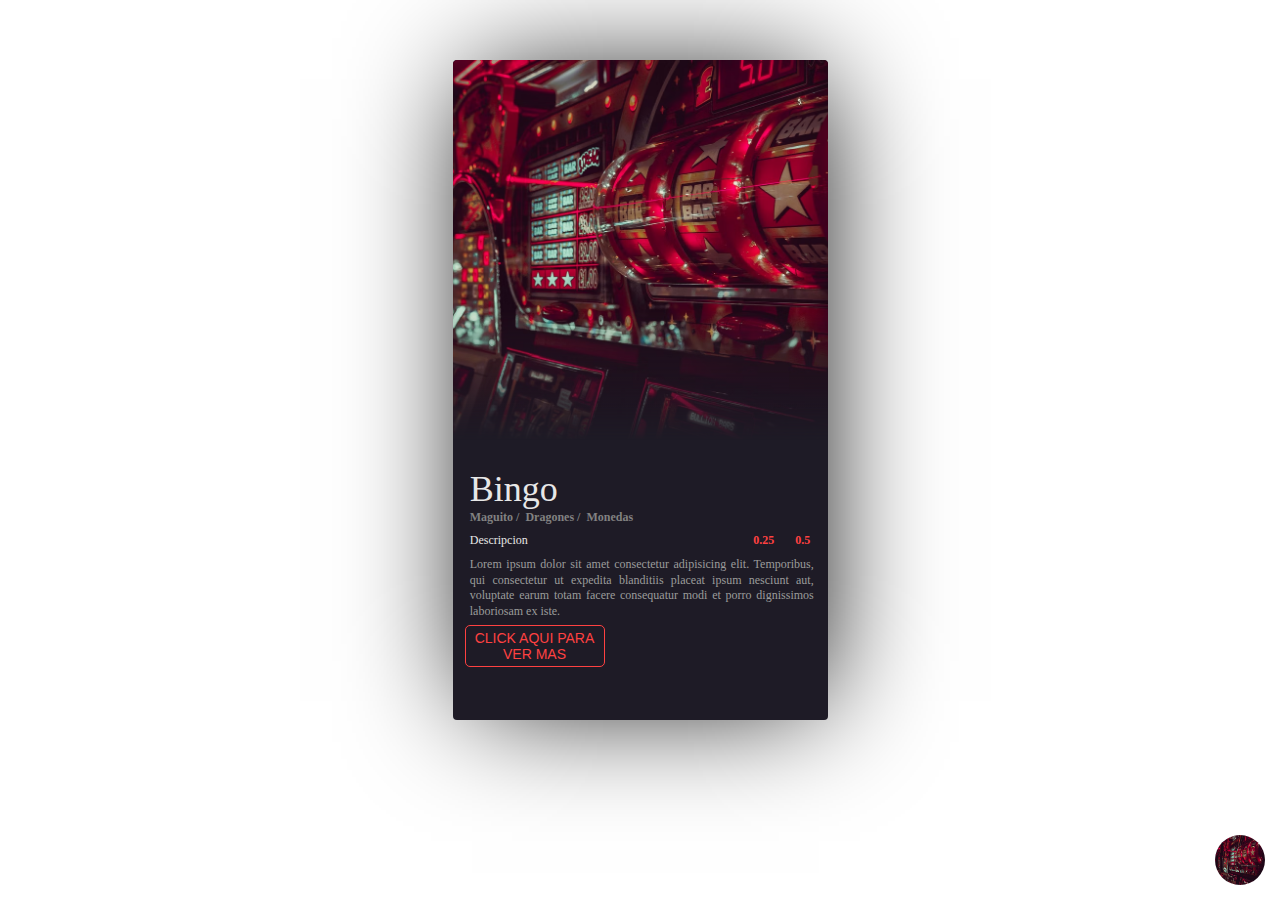
<file: index.html>
<!DOCTYPE html>
<html lang="en">
<head>
    <meta charset="UTF-8">
    <meta http-equiv="X-UA-Compatible" content="IE=edge">
    <meta name="viewport" content="width=device-width, initial-scale=1.0">
    <title>Document</title>
    <link rel="stylesheet" href="index.css">
</head>
<body>
    <div class="container">
  <div class="cellphone-container">    
      <div class="movie">       
        <div class="menu"><i class="material-icons"></i></div>
        <div class="movie-img"></div>
        <div class="text-movie-cont">
          <div class="mr-grid">
            <div class="col1">
              <h1>Bingo</h1>
              <ul class="movie-gen">
                <li>Maguito  /</li>
                <li>Dragones  /</li>
                <li>Monedas</li>
              </ul>
            </div>
          </div>
          <div class="mr-grid summary-row">
            <div class="col2">
              <h5>Descripcion</h5>
            </div>
            <div class="col2">
               <ul class="movie-likes">
                <li><i class="material-icons">&#xE813;</i>0.25</li>
                <li><i class="material-icons">&#xE813;</i>0.5</li>
              </ul>
            </div>
          </div>
          <div class="mr-grid">
            <div class="col1">
              <p class="movie-description">Lorem ipsum dolor sit amet consectetur adipisicing elit. Temporibus, qui consectetur ut expedita blanditiis placeat ipsum nesciunt aut, voluptate earum totam facere consequatur modi et porro dignissimos laboriosam ex iste.</p>
            </div>
          </div>
          <div class="mr-grid action-row">
            <button><a href="./pages/regalo.html">CLICK AQUI PARA VER MAS</a></button>
            </div>
            <div class="col6 action-btn"><i class="material-icons">&#xE161;</i>
            </div>
            <div class="col6 action-btn"><i class="material-icons">&#xE866;</i>
            </div>
            <div class="col6 action-btn"><i class="material-icons">&#xE80D;</i>
            </div>
          </div>
        </div>
      </div>
  </div>
</div>
  <img class="dribbble-link" src="./assets/casino.png">
</body>
</html>
</file>
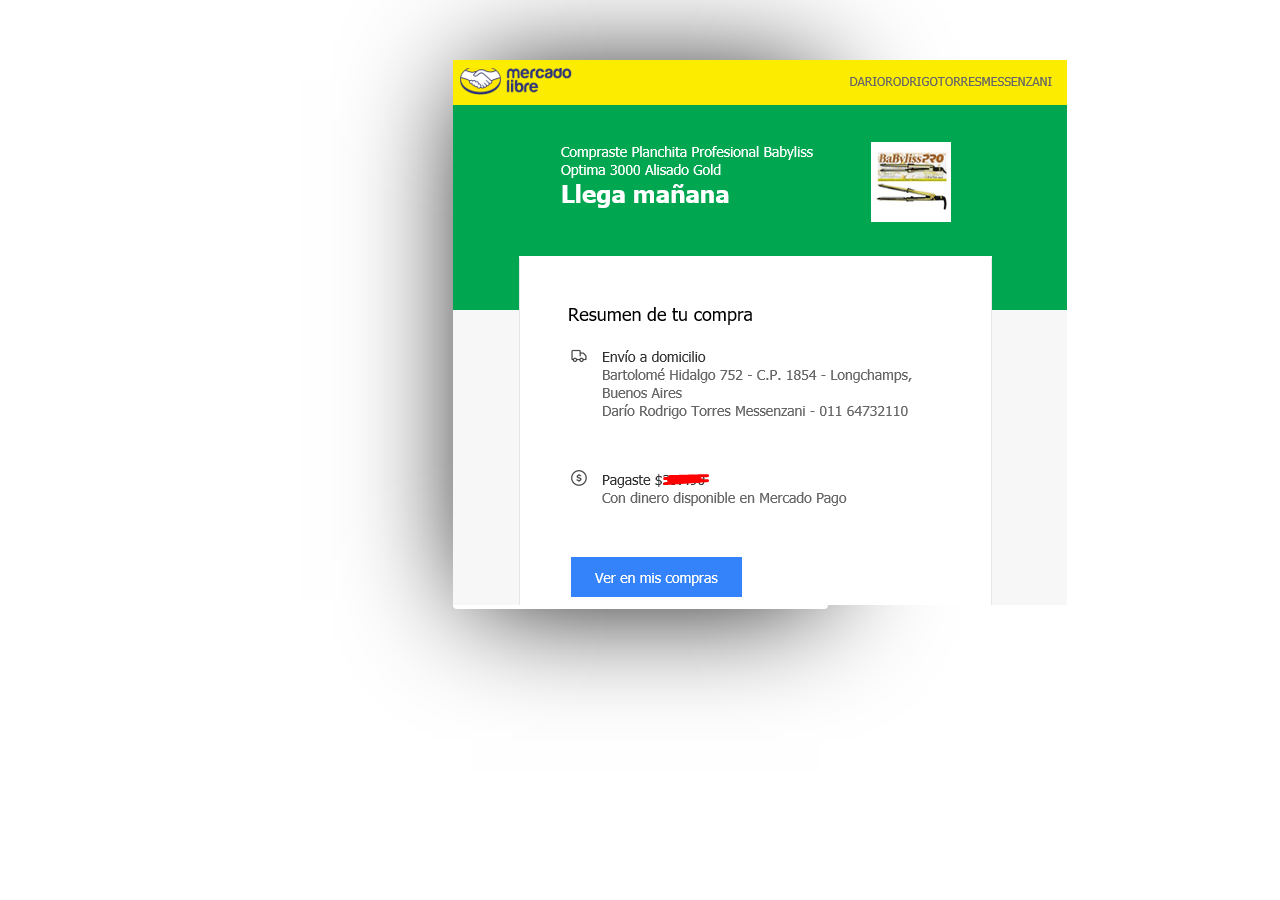
<file: pages/regalo.html>
<!DOCTYPE html>
<html lang="en">
<head>
    <meta charset="UTF-8">
    <meta http-equiv="X-UA-Compatible" content="IE=edge">
    <meta name="viewport" content="width=device-width, initial-scale=1.0">
    <title>Document</title>
    <link rel="stylesheet" href="../index.css">
</head>
<body>
    <div class="regalo container">
        <img src="../assets/regalo.png" alt="">
    </div>
</body>
</html>
</file>
<file: index.css>
@import url(https://fonts.googleapis.com/css?family=Montserrat:400,700);
 @import url(https://fonts.googleapis.com/css?family=Open+Sans:400,300,600,700,800,300italic,400italic,600italic,700italic,800italic);
 body {
	 background: linear-gradient(rgba(30, 27, 38, 0.95), rgba(30, 27, 38, 0.95)), url(&#34;
	https://i.ibb.co/FDGqCmM/papers-co-ag74-interstellar-wide-space-film-movie-art-33-iphone6-wallpaper.jpg&#34;
	);
	 background-position: center;
	 background-size: cover;
	 background-repeat: repeat;
}
 .container {
	 width: 100%;
	 height: 100%;
}
 .cellphone-container {
	 width: 375px;
	 height: 650px;
	 background-color: #1e1b26;
	 margin: 60px auto 0 auto;
	 box-shadow: 5px 5px 115px -14px black;
	 border-radius: 4px;
}
 .menu {
	 position: absolute;
	 right: 12px;
	 top: 6px;
	 z-index: 999;
}
 .menu i {
	 font-size: 40px;
	 color: #fe4141;
	 filter: drop-shadow(4px 4px 10px rgba(0, 0, 0, .5));
}
 .movie-img {
	 width: 100%;
	 height: 380px;
	 background-image: url("./assets/casino.png");
	 background-position: center;
	 background-repeat: no-repeat;
	 background-size: cover;
	 z-index: 111 !important;
	 border-top-left-radius: 4px;
	 border-top-right-radius: 4px;
	 -webkit-mask-image: -webkit-gradient(linear, left top, left bottom, color-stop(0, rgba(0, 0, 0, 1)), color-stop(0.35, rgba(0, 0, 0, 1)), color-stop(0.5, rgba(0, 0, 0, 1)), color-stop(0.65, rgba(0, 0, 0, 1)), color-stop(0.85, rgba(0, 0, 0, 0.6)), color-stop(1, rgba(0, 0, 0, 0)));
	 position: relative;
}
 .movie {
	/* Permalink - use to edit and share this gradient: http://colorzilla.com/gradient-editor/#ffffff+39,1e1b26+53&amp;
	0+38,1+55 */
	 background: -moz-linear-gradient(top, rgba(255, 255, 255, 0) 38%, rgba(255, 255, 255, 0.06) 39%, rgba(30, 27, 38, 0.88) 53%, rgba(30, 27, 38, 1) 55%);
	/* FF3.6-15 */
	 background: -webkit-linear-gradient(top, rgba(255, 255, 255, 0) 38%, rgba(255, 255, 255, 0.06) 39%, rgba(30, 27, 38, 0.88) 53%, rgba(30, 27, 38, 1) 55%);
	/* Chrome10-25,Safari5.1-6 */
	 background: linear-gradient(to bottom, rgba(255, 255, 255, 0) 38%, rgba(255, 255, 255, 0.06) 39%, rgba(30, 27, 38, 0.88) 53%, rgba(30, 27, 38, 1) 55%);
	/* W3C, IE10+, FF16+, Chrome26+, Opera12+, Safari7+ */
	 filter: progid:DXImageTransform.Microsoft.gradient(startColorstr=&#39;
	#00ffffff&#39;
	, endColorstr=&#39;
	#1e1b26&#39;
	,GradientType=0);
	/* IE6-9 */
	 position: absolute;
	 background-size: contain;
	 background-size: cover;
	 z-index: 1 !important;
	 width: 375px;
	 height: 660px;
	 display: block;
	 border-radius: 4px;
}
 .text-movie-cont {
	 padding: 0px 12px;
	 text-align: justify;
}
 .action-btn {
	 text-align: right;
}
 .action-btn i {
	 color: #fe4141;
	 font-size: 28px;
	 text-align: right;
}
 .watch-btn {
	 display: block;
	 border: 1px solid #fe4141;
	 border-radius: 5px;
	 padding: 4px;
	 width: 140px;
}
 .watch-btn h3 i {
	 font-size: 14px;
	 margin-right: 2px;
	 position: relative;
	 float: left;
	 line-height: 1;
}
 .action-row {
	 margin-top: 24px;
}
 .summary-row {
	 margin-top: 12px;
}
/* TYPOGRAPHY STARTS */
/* Fonts */
 h1, h2, h3, h4, h5 {
	 font-family: &#39;
	Montserrat&#39;
	, sans-serif;
	 color: #e7e7e7;
	 margin: 0px;
}
 h1 {
	 font-size: 36px;
	 font-weight: 400;
}
 h3 {
	 font-size: 14px;
	 font-weight: 400;
	 color: #fe4141;
}
 h5 {
	 font-size: 12px;
	 font-weight: 400;
}
 .movie-gen, .movie-likes {
	 margin: 0px;
	 padding: 0px;
}
 .movie-gen li, .movie-likes li {
	 font-family: &#39;
	Open Sans&#39;
	, sans-serif;
	 font-size: 12px;
	 color: #818181;
	 width: auto;
	 display: block;
	 float: left;
	 margin-right: 6px;
	 font-weight: 600;
}
 .movie-likes {
	 float: right;
}
 .movie-likes li {
	 color: #fe4141;
}
 .movie-likes li:last-child {
	 margin-right: 0px;
}
 .movie-likes li i {
	 font-size: 14px;
	 margin-right: 4px;
	 position: relative;
	 float: left;
	 line-height: 1;
}
 .movie-details {
	 font-family: &#39;
	Open Sans&#39;
	, sans-serif;
	 font-size: 12px;
	 font-weight: 300;
	 color: #b4b4b4;
}
 .movie-description {
	 font-family: &#39;
	Open Sans&#39;
	, sans-serif;
	 font-size: 12px;
	 font-weight: 400;
	 color: #9b9b9b;
	 text-align: justify;
	 line-height: 1.3;
}
 .movie-actors {
	 font-family: &#39;
	Open Sans&#39;
	, sans-serif;
	 font-size: 12px;
	 font-weight: 300;
	 color: #e7e7e7;
	 font-style: italic;
}
/* TYPOGRAPHY ENDS */
/** GRID STARTS **/

button {
    display: block;
    border: 1px solid #fe4141;
    border-radius: 5px;
    padding: 4px;
    width: 140px;
    font-size: 14px;
    font-weight: 400;
    color: #fe4141;
    background: transparent;
    cursor: pointer;
}

.regalo {
    width: 375px;
    height: auto;
    margin: 60px auto 0 auto;
    box-shadow: 5px 5px 115px -14px black;
    border-radius: 4px;
}

a {
    text-decoration:none;
    color: #fe4141;
}

 .thegrid {
	 margin: 0 auto;
}
 .elements-distance, .movie-details, .movie-description, .movie-actors {
	 margin: 0px;
}
 .mr-grid {
	 width: 100%;
}
 .mr-grid:before, .mr-grid:after {
	 content: &#34;
	&#34;
	;
	 display: table;
}
 .mr-grid:after {
	 clear: both;
}
 .mr-grid {
	 *zoom: 1;
}
 .col1, .col2, .col3, .col3rest, .col4, .col4rest, .col5, .col5rest, .col6, .col6rest {
	 margin: 0% 0.5% 0.5% 0.5%;
	 padding: 1%;
	 float: left;
	 display: block;
}
/* Columns match, minus margin sum. E.G. margin-left+margin-right=1%, col2=50%-1% - added padding:1%*/
 .col1 {
	 width: 98%;
}
 .col2 {
	 width: 47%;
}
 .col3 {
	 width: 30.3333333333%;
}
 .col4 {
	 width: 22%;
}
 .col5 {
	 width: 17%;
}
 .col6 {
	 width: 13.6666666667%;
}
/* Columns match with their individual number. E.G. col3+col3rest=full width row */
 .col3rest {
	 width: 63.6666666667%;
}
 .col4rest {
	 width: 72%;
}
 .col5rest {
	 width: 77%;
}
 .col6rest {
	 width: 80.3333333333%;
}
 .dribbble-link {
	 width: 50px;
	 height: 50px;
	 position: fixed;
	 bottom: 15px;
	 right: 15px;
	 border-radius: 50px;
}
 </body></html>
</file>
